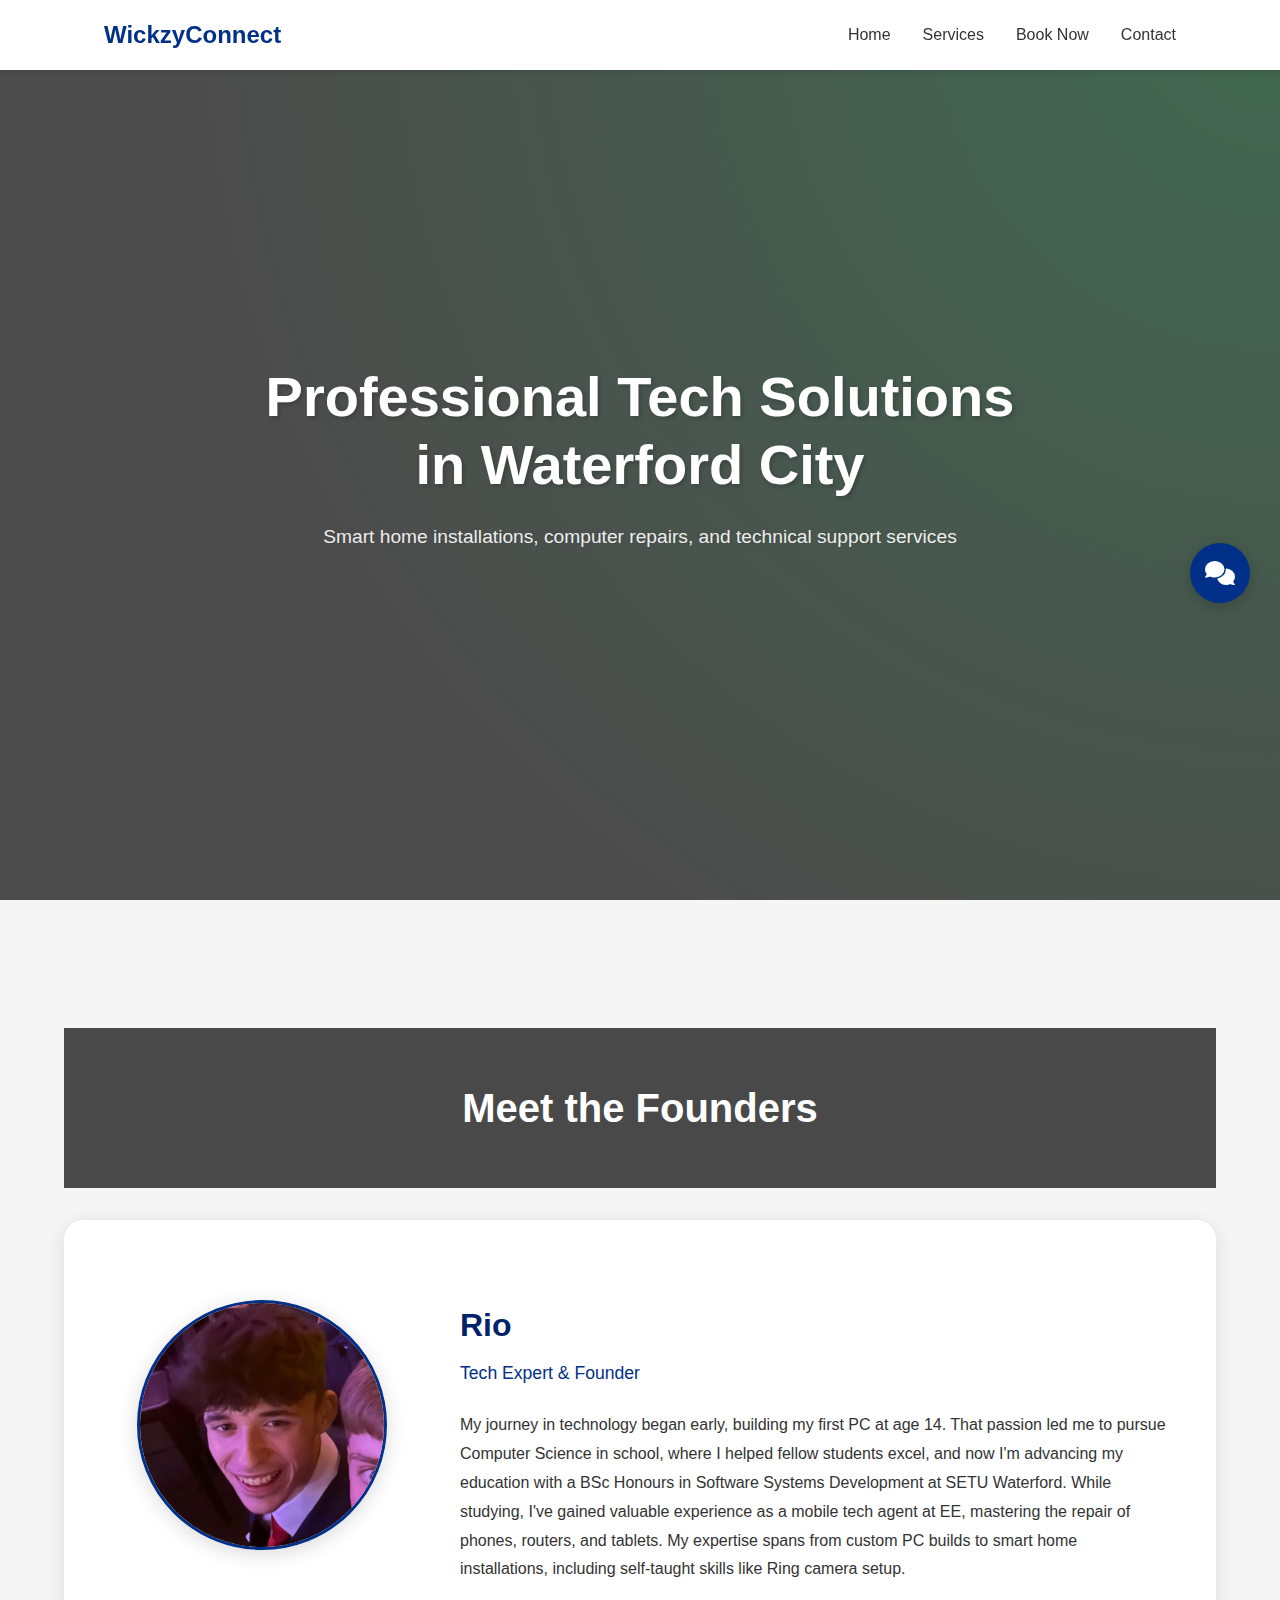
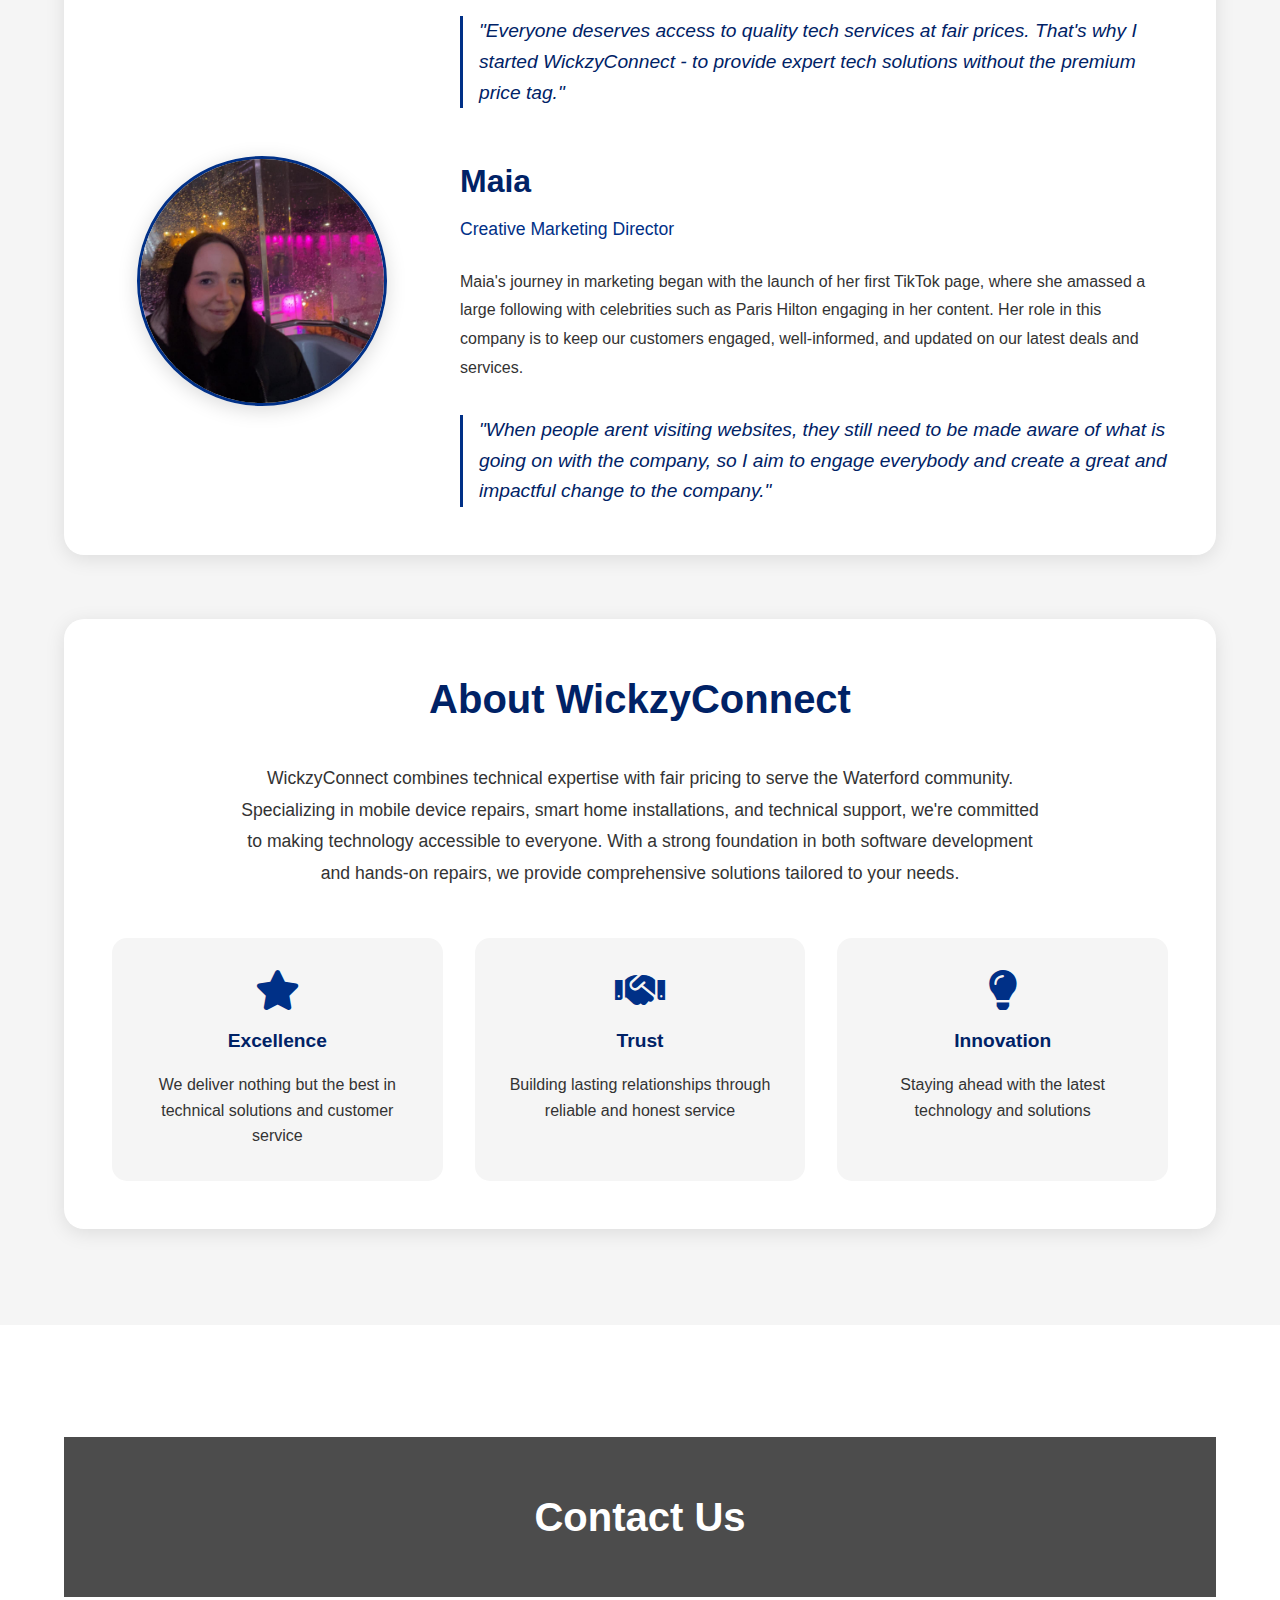
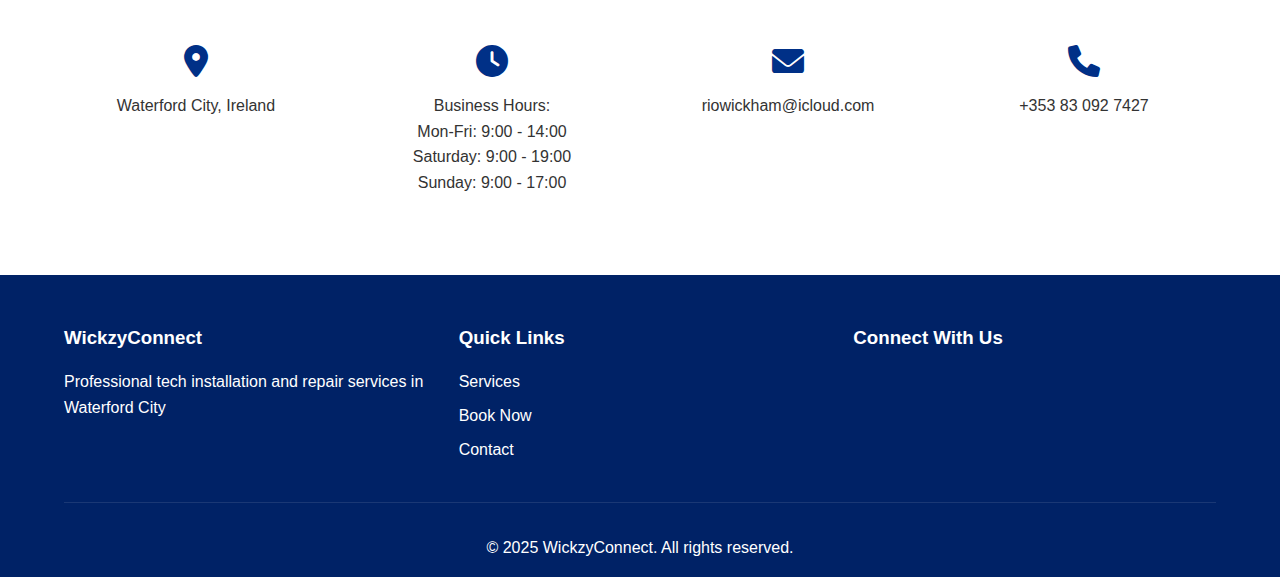
<file: index.html>
<!DOCTYPE html>
<html lang="en">
<head>
    <meta charset="UTF-8">
    <meta name="viewport" content="width=device-width, initial-scale=1.0">
    <title>WickzyConnect - Tech Installation & Repair Services</title>
    <link rel="stylesheet" href="css/style.css">
    <link rel="stylesheet" href="css/hero.css">
    <link rel="stylesheet" href="css/about.css">
    <link rel="stylesheet" href="css/backgrounds.css">
    <link rel="stylesheet" href="css/sections.css">
    <link rel="stylesheet" href="https://cdnjs.cloudflare.com/ajax/libs/font-awesome/6.0.0/css/all.min.css">
</head>
<body>
    <header>
        <nav>
            <div class="logo">
                <h1>WickzyConnect</h1>
            </div>
            <ul class="nav-links">
                <li><a href="index.html">Home</a></li>
                <li><a href="services.html">Services</a></li>
                <li><a href="booking.html">Book Now</a></li>
                <li><a href="contact.html">Contact</a></li>
            </ul>
            <div class="hamburger">
                <span></span>
                <span></span>
                <span></span>
            </div>
        </nav>
    </header>

    <main>
        <section id="home" class="hero">
            <div class="hero-content">
                <h1>Professional Tech Solutions in Waterford City</h1>
                <p>Smart home installations, computer repairs, and technical support services</p>
            </div>
        </section>

        <section id="about" class="about">
            <div class="section-header">
                <h2>Meet the Founders</h2>
            </div>
            <div class="about-content">
                <div class="founder-section">
                    <div class="founder-info">
                        <div class="founder-image">
                            <!-- Profile image -->
                            <img src="./images/backgrounds/riowickham.jpg" alt="Rio - Founder of WickzyConnect" class="founder-photo">
                        </div>
                        <div class="founder-text">
                            <h3>Rio</h3>
                            <p class="founder-title">Tech Expert & Founder</p>
                            <p class="founder-bio">
                                My journey in technology began early, building my first PC at age 14. That passion led me to pursue Computer Science in school, where I helped fellow students excel, and now I'm advancing my education with a BSc Honours in Software Systems Development at SETU Waterford. While studying, I've gained valuable experience as a mobile tech agent at EE, mastering the repair of phones, routers, and tablets. My expertise spans from custom PC builds to smart home installations, including self-taught skills like Ring camera setup.
                            </p>
                            <p class="founder-quote">
                                "Everyone deserves access to quality tech services at fair prices. That's why I started WickzyConnect - to provide expert tech solutions without the premium price tag."
                            </p>
                        </div>
                        
                        <div class="founder-image">
                            <img src="./images/backgrounds/MaiaCasey-CMD.jpg" alt="Maia - Creative Marketing Director" class="founder-photo">
                        </div>
                        <div class="founder-text">
                            <h3>Maia</h3>
                            <p class="founder-title">Creative Marketing Director</p>
                            <p class="founder-bio">
                                Maia's journey in marketing began with the launch of her first TikTok page, where she amassed a large following with celebrities such as Paris Hilton engaging in her content. Her role in this company is to keep our customers engaged, well-informed, and updated on our latest deals and services.
                            </p>
                            <p class="founder-quote">
                                "When people arent visiting websites, they still need to be made aware of what is going on with the company, so I aim to engage everybody and create a great and impactful change to the company."
                            </p>
                        </div>
                    </div>
                </div>

                <div class="company-section">
                    <h2>About WickzyConnect</h2>
                    <p class="company-intro">
                        WickzyConnect combines technical expertise with fair pricing to serve the Waterford community. Specializing in mobile device repairs, smart home installations, and technical support, we're committed to making technology accessible to everyone. With a strong foundation in both software development and hands-on repairs, we provide comprehensive solutions tailored to your needs.
                    </p>
                    <div class="company-values">
                        <div class="value-card">
                            <i class="fas fa-star"></i>
                            <h4>Excellence</h4>
                            <p>We deliver nothing but the best in technical solutions and customer service</p>
                        </div>
                        <div class="value-card">
                            <i class="fas fa-handshake"></i>
                            <h4>Trust</h4>
                            <p>Building lasting relationships through reliable and honest service</p>
                        </div>
                        <div class="value-card">
                            <i class="fas fa-lightbulb"></i>
                            <h4>Innovation</h4>
                            <p>Staying ahead with the latest technology and solutions</p>
                        </div>
                    </div>
                </div>
            </div>
        </section>

        <section id="contact" class="contact">
            <div class="section-header">
                <h2>Contact Us</h2>
            </div>
            <div class="contact-info">
                <div>
                    <i class="fas fa-map-marker-alt"></i>
                    <p>Waterford City, Ireland</p>
                </div>
                <div>
                    <i class="fas fa-clock"></i>
                    <p>Business Hours:<br>
                       Mon-Fri: 9:00 - 14:00<br>
                       Saturday: 9:00 - 19:00<br>
                       Sunday: 9:00 - 17:00</p>
                </div>
                <div>
                    <i class="fas fa-envelope"></i>
                    <p>riowickham@icloud.com</p>
                </div>
                <div>
                    <i class="fas fa-phone"></i>
                    <p>+353 83 092 7427</p>
                </div>
            </div>
        </section>
    </main>

    <footer>
        <div class="footer-content">
            <div class="footer-section">
                <h3>WickzyConnect</h3>
                <p>Professional tech installation and repair services in Waterford City</p>
            </div>
            <div class="footer-section">
                <h3>Quick Links</h3>
                <ul>
                    <li><a href="#services">Services</a></li>
                    <li><a href="#booking">Book Now</a></li>
                    <li><a href="#contact">Contact</a></li>
                </ul>
            </div>
            <div class="footer-section">
                <h3>Connect With Us</h3>
                <div class="social-links">
                    <!-- Add your social media links here -->
                </div>
            </div>
        </div>
        <div class="footer-bottom">
            <p>&copy; 2025 WickzyConnect. All rights reserved.</p>
        </div>
    </footer>

    <!-- Chatbot Widget -->
    <div id="chatbot-widget" class="chatbot-widget">
        <div class="chatbot-header">
            <h3>Need Help?</h3>
            <button id="close-chat">×</button>
        </div>
        <div class="chatbot-body">
            <!-- Chat messages will appear here -->
        </div>
        <div class="chatbot-options">
            <!-- Multiple choice options will appear here -->
        </div>
    </div>

    <script src="js/main.js"></script>
    <script src="js/booking.js"></script>
    <script src="js/chatbot.js"></script>
</body>
</html>
</file>
<file: css/style.css>
* {
    margin: 0;
    padding: 0;
    box-sizing: border-box;
}

:root {
    --primary-color: #003087;
    --secondary-color: #002266;
    --accent-color: #00FF66;
    --accent-glow: rgba(0, 255, 102, 0.4);
    --text-color: #333333;
    --light-gray: #f5f5f5;
    --white: #ffffff;
    --dark: #1a1a1a;
    --shadow: rgba(0, 0, 0, 0.1);
}

body {
    font-family: Arial, sans-serif;
    line-height: 1.6;
    color: var(--text-color);
}

/* Hero Section */
.hero {
    background: linear-gradient(180deg, var(--primary-color) 0%, #001845 100%);
    color: var(--white);
    padding: 8rem 5% 5rem;
    min-height: 100vh;
    display: flex;
    align-items: center;
    text-align: center;
    position: relative;
    overflow: hidden;
}

.hero-content h1 {
    font-size: 3.5rem;
    margin-bottom: 1rem;
    color: var(--white);
    text-shadow: 0 0 20px rgba(0, 255, 102, 0.2);
}

.hero-content p {
    font-size: 1.4rem;
    color: var(--white);
    opacity: 0.9;
    max-width: 800px;
    margin: 0 auto;
}

.hero::after {
    content: '';
    position: absolute;
    top: 0;
    left: 0;
    right: 0;
    bottom: 0;
    background: radial-gradient(circle at top right, var(--accent-glow) 0%, transparent 70%);
    opacity: 0.4;
    pointer-events: none;
}

.hero-content {
    max-width: 800px;
    margin: 0 auto;
}

.hero h1 {
    font-size: 3.5rem;
    margin-bottom: 1.5rem;
    line-height: 1.2;
}

.hero p {
    font-size: 1.2rem;
    margin-bottom: 2rem;
    opacity: 0.9;
}

.hero-cta {
    display: flex;
    gap: 1rem;
    justify-content: center;
}

.cta-button {
    display: inline-block;
    padding: 1rem 2rem;
    background-color: var(--primary-color);
    color: var(--white);
    text-decoration: none;
    border-radius: 5px;
    transition: all 0.3s ease;
    font-weight: 500;
}

.cta-button:hover {
    background-color: var(--secondary-color);
    transform: translateY(-2px);
}

.cta-button.secondary {
    background-color: transparent;
    border: 2px solid var(--primary-color);
    color: var(--primary-color);
}

.cta-button.secondary:hover {
    background-color: var(--primary-color);
    color: var(--white);
}

/* Features Section */
.features {
    padding: 5rem 5%;
    background-color: var(--white);
}

.feature-grid {
    display: grid;
    grid-template-columns: repeat(auto-fit, minmax(250px, 1fr));
    gap: 2rem;
    max-width: 1200px;
    margin: 0 auto;
}

.feature-card {
    text-align: center;
    padding: 2rem;
    background-color: var(--light-gray);
    border-radius: 10px;
    transition: transform 0.3s ease;
}

.feature-card:hover {
    transform: translateY(-5px);
}

.feature-card i {
    font-size: 2.5rem;
    color: var(--primary-color);
    margin-bottom: 1rem;
}

.feature-card h3 {
    color: var(--secondary-color);
    margin-bottom: 1rem;
}

/* CTA Section */
.cta-section {
    padding: 5rem 5%;
    background-color: var(--light-gray);
    text-align: center;
}

.cta-section h2 {
    color: var(--secondary-color);
    margin-bottom: 1rem;
    font-size: 2.5rem;
}

.cta-section p {
    margin-bottom: 2rem;
    font-size: 1.1rem;
}

.cta-buttons {
    display: flex;
    gap: 1rem;
    justify-content: center;
}

/* Navigation */
header {
    background-color: var(--white);
    box-shadow: 0 2px 5px rgba(0,0,0,0.1);
    position: fixed;
    width: 100%;
    top: 0;
    z-index: 1000;
}

nav {
    display: flex;
    justify-content: space-between;
    align-items: center;
    padding: 1rem 5%;
    max-width: 1200px;
    margin: 0 auto;
}

.logo h1 {
    color: var(--primary-color);
    font-size: 1.5rem;
}

.nav-links {
    display: flex;
    list-style: none;
    margin: 0;
    padding: 0;
}

.nav-links li {
    margin-left: 2rem;
}

.nav-links a {
    text-decoration: none;
    color: var(--text-color);
    font-weight: 500;
    transition: color 0.3s ease;
}

.nav-links a:hover {
    color: var(--primary-color);
}

/* Footer */
footer {
    background-color: var(--secondary-color);
    color: var(--white);
    padding: 3rem 5% 1rem;
}

.footer-content {
    display: grid;
    grid-template-columns: repeat(auto-fit, minmax(200px, 1fr));
    gap: 2rem;
    max-width: 1200px;
    margin: 0 auto;
}

.footer-section h3 {
    margin-bottom: 1rem;
}

.footer-section ul {
    list-style: none;
    padding: 0;
    margin: 0;
}

.footer-section ul li {
    margin: 0.5rem 0;
}

.footer-section a {
    color: var(--white);
    text-decoration: none;
    transition: opacity 0.3s ease;
}

.footer-section a:hover {
    opacity: 0.8;
}

.footer-bottom {
    text-align: center;
    padding-top: 2rem;
    margin-top: 2rem;
    border-top: 1px solid rgba(255,255,255,0.1);
}

/* Responsive Design */
@media (max-width: 768px) {
    .hero h1 {
        font-size: 2.5rem;
    }

    .hero-cta {
        flex-direction: column;
    }

    .cta-buttons {
        flex-direction: column;
    }

    .feature-card {
        padding: 1.5rem;
    }

    .hamburger {
        display: block;
        cursor: pointer;
    }

    .hamburger span {
        display: block;
        width: 25px;
        height: 3px;
        background-color: var(--text-color);
        margin: 5px 0;
        transition: all 0.3s ease;
    }

    .nav-links {
        display: none;
        position: absolute;
        top: 100%;
        left: 0;
        width: 100%;
        background-color: var(--white);
        padding: 1rem;
        box-shadow: 0 2px 5px rgba(0,0,0,0.1);
    }

    .nav-links.active {
        display: block;
    }

    .nav-links li {
        margin: 1rem 0;
    }
}

/* Basic Reset */
* {
    margin: 0;
    padding: 0;
    box-sizing: border-box;
}

body {
    font-family: 'Arial', sans-serif;
    line-height: 1.6;
    color: var(--text-color);
}

* {
    margin: 0;
    padding: 0;
    box-sizing: border-box;
}

body {
    font-family: 'Arial', sans-serif;
    line-height: 1.6;
    color: var(--text-color);
}

/* Header and Navigation */
header {
    background-color: var(--white);
    position: fixed;
    width: 100%;
    top: 0;
    z-index: 1000;
    box-shadow: 0 2px 5px rgba(0,0,0,0.1);
}

nav {
    display: flex;
    justify-content: space-between;
    align-items: center;
    padding: 1rem 5%;
    max-width: 1200px;
    margin: 0 auto;
}

.logo h1 {
    color: var(--primary-color);
    font-size: 1.5rem;
}

.nav-links {
    display: flex;
    list-style: none;
    margin: 0;
    padding: 0;
}

.nav-links li {
    margin-left: 2rem;
}

.nav-links a {
    color: var(--text-color);
    text-decoration: none;
    font-weight: 500;
    transition: color 0.3s ease;
}

.nav-links a:hover {
    color: var(--primary-color);
}

.hamburger {
    display: none;
    cursor: pointer;
}

.hamburger span {
    display: block;
    width: 25px;
    height: 3px;
    background-color: var(--text-color);
    margin: 5px 0;
    transition: 0.3s;
}

/* Hero Section */
.hero {
    padding: 8rem 5% 5rem;
    background: linear-gradient(rgba(0,0,0,0.7), rgba(0,0,0,0.7)), url('../assets/hero-bg.jpg');
    background-size: cover;
    background-position: center;
    color: var(--white);
    text-align: center;
}

.hero-content {
    max-width: 800px;
    margin: 0 auto;
}

.hero h1 {
    font-size: 2.5rem;
    margin-bottom: 1rem;
}

.cta-button {
    display: inline-block;
    padding: 1rem 2rem;
    background-color: var(--primary-color);
    color: var(--white);
    text-decoration: none;
    border-radius: 5px;
    margin-top: 2rem;
    transition: background-color 0.3s ease;
}

.cta-button:hover {
    background-color: var(--secondary-color);
}

/* Services Section */
.services {
    padding: 5rem 5%;
    background-color: var(--light-gray);
}

.service-category {
    margin-bottom: 4rem;
}

.service-category h3 {
    color: var(--secondary-color);
    font-size: 1.8rem;
    margin-bottom: 2rem;
    text-align: center;
    display: flex;
    align-items: center;
    justify-content: center;
    gap: 1rem;
}

.service-category h3 i {
    color: var(--primary-color);
}

.service-grid {
    display: grid;
    grid-template-columns: repeat(auto-fit, minmax(250px, 1fr));
    gap: 2rem;
    margin-top: 2rem;
}

.service-card {
    background-color: var(--white);
    padding: 2rem;
    border-radius: 10px;
    text-align: center;
    transition: transform 0.3s ease;
    box-shadow: 0 2px 10px rgba(0,0,0,0.1);
}

.service-card:hover {
    transform: translateY(-5px);
    box-shadow: 0 5px 15px rgba(0,0,0,0.2);
}

.service-card i {
    font-size: 2.5rem;
    color: var(--accent-color);
    margin-bottom: 1rem;
    text-shadow: 0 0 15px var(--accent-glow);
    transition: all 0.3s ease;
}

.service-card:hover i {
    transform: scale(1.1);
    text-shadow: 0 0 20px var(--accent-glow);
}

.service-card h4 {
    color: var(--secondary-color);
    margin-bottom: 1rem;
    font-size: 1.2rem;
}

.service-card p {
    color: var(--text-color);
    font-size: 0.9rem;
    line-height: 1.4;
}

@media (max-width: 768px) {
    .service-category {
        margin-bottom: 3rem;
    }
    
    .service-category h3 {
        font-size: 1.5rem;
    }
    
    .service-grid {
        grid-template-columns: 1fr;
    }
}

/* Pricing Section */
.pricing {
    padding: 5rem 5%;
}

.pricing-grid {
    display: grid;
    grid-template-columns: repeat(auto-fit, minmax(280px, 1fr));
    gap: 2rem;
    margin-top: 3rem;
}

/* Booking Section */
.booking {
    padding: 5rem 5%;
    background-color: var(--light-gray);
}

#calendar-booking {
    max-width: 800px;
    margin: 2rem auto;
    background-color: var(--white);
    padding: 2rem;
    border-radius: 10px;
}

/* Contact Section */
.contact {
    padding: 5rem 5%;
}

.contact-info {
    display: grid;
    grid-template-columns: repeat(auto-fit, minmax(200px, 1fr));
    gap: 2rem;
    margin-top: 3rem;
    text-align: center;
}

.contact-info i {
    font-size: 2rem;
    color: var(--primary-color);
    margin-bottom: 1rem;
}

/* Footer */
footer {
    background-color: var(--secondary-color);
    color: var(--white);
    padding: 3rem 5% 1rem;
}

.footer-content {
    display: grid;
    grid-template-columns: repeat(auto-fit, minmax(200px, 1fr));
    gap: 2rem;
    margin-bottom: 2rem;
}

.footer-section h3 {
    margin-bottom: 1rem;
}

.footer-section ul {
    list-style: none;
}

.footer-section ul li {
    margin: 0.5rem 0;
}

.footer-section a {
    color: var(--white);
    text-decoration: none;
}

.footer-bottom {
    text-align: center;
    padding-top: 2rem;
    border-top: 1px solid rgba(255,255,255,0.1);
}

/* Chatbot Widget */
.chatbot-widget {
    position: fixed;
    bottom: 30px;
    right: 30px;
    width: 320px;
    max-height: calc(100vh - 100px);
    height: 450px;
    background-color: var(--white);
    border-radius: 15px;
    box-shadow: 0 5px 25px rgba(0,0,0,0.15);
    display: none;
    z-index: 1000;
    transition: transform 0.3s ease, opacity 0.3s ease;
    opacity: 0;
    flex-direction: column;
}

.chat-toggle {
    position: fixed;
    right: 30px;
    bottom: calc(33vh);
    width: 60px;
    height: 60px;
    border-radius: 50%;
    background-color: var(--primary-color);
    border: none;
    box-shadow: 0 4px 15px rgba(0,0,0,0.2);
    cursor: pointer;
    display: flex;
    align-items: center;
    justify-content: center;
    transition: all 0.3s ease;
    z-index: 999;
    transform: scale(1);
}

.chat-toggle.hidden {
    transform: scale(0);
    opacity: 0;
    pointer-events: none;
}

.chat-toggle:hover {
    transform: scale(1.1);
    background-color: var(--secondary-color);
}

.chat-toggle i {
    color: white;
    font-size: 24px;
}

.chatbot-header {
    background-color: var(--primary-color);
    color: var(--white);
    padding: 1rem;
    border-radius: 10px 10px 0 0;
    display: flex;
    justify-content: space-between;
    align-items: center;
}

.chatbot-body {
    padding: 1rem;
    min-height: 0;
    overflow-y: auto;
    scrollbar-width: thin;
    scrollbar-color: var(--primary-color) transparent;
    display: flex;
    flex-direction: column;
    gap: 0.75rem;
    background-color: #f5f7fb;
    flex: 1;
}

.chatbot-body::-webkit-scrollbar {
    width: 6px;
}

.chatbot-body::-webkit-scrollbar-thumb {
    background-color: var(--primary-color);
    border-radius: 3px;
}

.chatbot-options {
    padding: 0.75rem;
    border-top: 1px solid var(--light-gray);
    display: flex;
    flex-direction: column;
    gap: 0.5rem;
    background-color: white;
    min-height: auto;
    max-height: 35%;
    overflow-y: auto;
    scrollbar-width: thin;
    scrollbar-color: var(--primary-color) transparent;
}

.chat-message {
    max-width: 85%;
    padding: 0.75rem 1rem;
    border-radius: 18px;
    margin-bottom: 0.25rem;
    line-height: 1.4;
    position: relative;
    border: 1px solid #e1e1e1;
    background-color: white;
    align-self: flex-start;
    font-size: 0.9rem;
    box-shadow: 0 1px 2px rgba(0,0,0,0.05);
}

.chat-option {
    background-color: var(--primary-color);
    color: white;
    padding: 0.75rem 1rem;
    border-radius: 18px;
    cursor: pointer;
    transition: all 0.2s ease;
    border: none;
    max-width: 85%;
    align-self: flex-end;
    text-align: left;
    margin: 0.25rem 0;
    font-size: 0.9rem;
    box-shadow: 0 1px 2px rgba(0,0,0,0.1);
    white-space: normal;
    word-wrap: break-word;
}

.chat-option:hover {
    background-color: #0025a8;
    transform: translateY(-1px);
}

.chat-message::before {
    content: '';
    position: absolute;
    left: -6px;
    bottom: 8px;
    width: 10px;
    height: 10px;
    background-color: white;
    border-left: 1px solid #e1e1e1;
    border-bottom: 1px solid #e1e1e1;
    transform: rotate(45deg);
}

.chat-option::after {
    content: '';
    position: absolute;
    right: -6px;
    bottom: 8px;
    width: 10px;
    height: 10px;
    background-color: var(--primary-color);
    transform: rotate(45deg);
}

/* Services Page Specific Styles */
.service-category {
    margin-bottom: 4rem;
    padding: 2rem;
    background: white;
    border-radius: 15px;
    box-shadow: 0 2px 15px rgba(0, 0, 0, 0.05);
}

.service-category h2 {
    text-align: center;
    color: var(--secondary-color);
    font-size: 2.5rem;
    margin-bottom: 2rem;
    position: relative;
    padding-bottom: 1rem;
}

.service-category h2:after {
    content: '';
    position: absolute;
    bottom: 0;
    left: 50%;
    transform: translateX(-50%);
    width: 100px;
    height: 3px;
    background: var(--primary-color);
}

.service-grid {
    display: grid;
    grid-template-columns: repeat(auto-fit, minmax(300px, 1fr));
    gap: 2rem;
    max-width: 1200px;
    margin: 0 auto;
}

.service-card {
    background: white;
    padding: 2.5rem;
    border-radius: 10px;
    text-align: center;
    box-shadow: 0 2px 15px rgba(0, 0, 0, 0.1);
    transition: all 0.3s ease;
    border: 1px solid rgba(0, 0, 0, 0.05);
}

.service-card:hover {
    transform: translateY(-5px);
    box-shadow: 0 5px 25px rgba(0, 0, 0, 0.15);
    border-color: var(--primary-color);
}

.service-card i {
    font-size: 3.5rem;
    color: var(--primary-color);
    margin-bottom: 1.5rem;
    transition: transform 0.3s ease;
}

.service-card:hover i {
    transform: scale(1.1);
}

.service-card h3 {
    color: var(--secondary-color);
    margin-bottom: 1rem;
    font-size: 1.5rem;
}

.service-card p {
    color: #666;
    margin-bottom: 1.5rem;
    line-height: 1.6;
}

.service-card ul {
    list-style: none;
    text-align: left;
    padding: 0 1rem;
    margin-top: 1.5rem;
}

.service-card ul li {
    margin-bottom: 0.8rem;
    color: #444;
    position: relative;
    padding-left: 1.8rem;
    font-size: 0.95rem;
}

.service-card ul li:before {
    content: '✓';
    position: absolute;
    left: 0;
    color: var(--primary-color);
    font-weight: bold;
}

/* Enhanced Responsive Design for Services */
@media (max-width: 768px) {
    .service-category {
        padding: 1.5rem;
        margin-bottom: 2rem;
    }
    
    .service-category h2 {
        font-size: 2rem;
    }
    
    .service-grid {
        grid-template-columns: 1fr;
    }
    
    .service-card {
        padding: 1.5rem;
    }
    
    .service-card i {
        font-size: 2.5rem;
    }
    
    .service-card h3 {
        font-size: 1.3rem;
    }

    .hamburger {
        display: block;
        cursor: pointer;
    }

    .hamburger span {
        display: block;
        width: 25px;
        height: 3px;
        background-color: var(--text-color);
        margin: 5px 0;
        transition: all 0.3s ease;
    }

    .nav-links {
        display: none;
        position: absolute;
        top: 100%;
        left: 0;
        width: 100%;
        background-color: var(--white);
        padding: 1rem;
        box-shadow: 0 2px 5px rgba(0,0,0,0.1);
    }

    .nav-links.active {
        display: block;
    }

    .nav-links li {
        margin: 1rem 0;
    }
}

/* Animation for Services */
@keyframes slideInUp {
    from {
        transform: translateY(50px);
        opacity: 0;
    }
    to {
        transform: translateY(0);
        opacity: 1;
    }
}

.service-card {
    animation: slideInUp 0.6s ease-out forwards;
}

.service-grid .service-card:nth-child(2) {
    animation-delay: 0.2s;
}

/* Pricing Page Styles */
.pricing-section {
    padding: 5rem 5%;
    background: var(--light-gray);
}

.pricing-toggle {
    text-align: center;
    margin-bottom: 3rem;
    display: flex;
    align-items: center;
    justify-content: center;
    gap: 1rem;
    position: relative;
}

.switch {
    position: relative;
    display: inline-block;
    width: 60px;
    height: 34px;
}

.switch input {
    opacity: 0;
    width: 0;
    height: 0;
}

.slider {
    position: absolute;
    cursor: pointer;
    top: 0;
    left: 0;
    right: 0;
    bottom: 0;
    background-color: #ccc;
    transition: .4s;
    border-radius: 34px;
}

.slider:before {
    position: absolute;
    content: "";
    height: 26px;
    width: 26px;
    left: 4px;
    bottom: 4px;
    background-color: white;
    transition: .4s;
    border-radius: 50%;
}

input:checked + .slider {
    background-color: var(--primary-color);
}

input:checked + .slider:before {
    transform: translateX(26px);
}

.save-badge {
    position: absolute;
    right: -80px;
    top: 50%;
    transform: translateY(-50%);
    background: var(--accent-color);
    color: white;
    padding: 0.3rem 0.8rem;
    border-radius: 20px;
    font-size: 0.9rem;
    font-weight: bold;
}

.pricing-grid {
    display: grid;
    grid-template-columns: repeat(auto-fit, minmax(300px, 1fr));
    gap: 2rem;
    max-width: 1200px;
    margin: 0 auto;
}

.pricing-card {
    background: white;
    border-radius: 15px;
    padding: 2.5rem;
    text-align: center;
    box-shadow: 0 2px 15px rgba(0, 0, 0, 0.1);
    transition: transform 0.3s ease;
    position: relative;
    border: 2px solid transparent;
}

.pricing-card.popular {
    border-color: var(--primary-color);
    transform: scale(1.05);
}

.popular-badge {
    position: absolute;
    top: -12px;
    right: 20px;
    background: var(--primary-color);
    color: white;
    padding: 0.3rem 1rem;
    border-radius: 20px;
    font-size: 0.9rem;
    font-weight: bold;
}

.pricing-header {
    margin-bottom: 2rem;
}

.pricing-header h3 {
    color: var(--secondary-color);
    font-size: 1.8rem;
    margin-bottom: 1rem;
}

.price {
    font-size: 3rem;
    color: var(--secondary-color);
    font-weight: bold;
    margin: 1.5rem 0;
}

.price .currency {
    font-size: 1.5rem;
    vertical-align: super;
}

.price .period {
    font-size: 1rem;
    color: #666;
}

body:not(.annual-pricing) .amount.annual,
body.annual-pricing .amount.monthly {
    display: none;
}

.pricing-features ul {
    list-style: none;
    text-align: left;
    margin: 2rem 0;
}

.pricing-features li {
    margin: 1rem 0;
    color: #444;
    display: flex;
    align-items: center;
}

.pricing-features i {
    color: var(--primary-color);
    margin-right: 1rem;
}

.pricing-card:hover {
    transform: translateY(-10px);
}

.pricing-card.popular:hover {
    transform: scale(1.05) translateY(-10px);
}

/* Additional Services Styles */
.additional-services {
    padding: 5rem 5%;
}

.services-grid {
    display: grid;
    grid-template-columns: repeat(auto-fit, minmax(250px, 1fr));
    gap: 2rem;
    max-width: 1200px;
    margin: 2rem auto 0;
}

.service-item {
    background: white;
    padding: 2rem;
    border-radius: 10px;
    text-align: center;
    box-shadow: 0 2px 15px rgba(0, 0, 0, 0.1);
    transition: transform 0.3s ease;
}

.service-item:hover {
    transform: translateY(-5px);
}

.service-item i {
    font-size: 2.5rem;
    color: var(--primary-color);
    margin-bottom: 1rem;
}

.service-item h3 {
    color: var(--secondary-color);
    margin-bottom: 0.5rem;
}

.service-item p {
    color: #666;
    font-weight: bold;
    margin-bottom: 1rem;
}

.service-item ul {
    list-style: none;
    text-align: center;
    margin-top: 1rem;
}

.service-item ul li {
    margin: 0.5rem 0;
    color: #444;
}

/* FAQ Section Styles */
.faq-section {
    padding: 5rem 5%;
    background: var(--light-gray);
}

.faq-grid {
    display: grid;
    grid-template-columns: repeat(auto-fit, minmax(400px, 1fr));
    gap: 2rem;
    max-width: 1200px;
    margin: 2rem auto 0;
}

.faq-item {
    background: white;
    padding: 2rem;
    border-radius: 10px;
    box-shadow: 0 2px 15px rgba(0, 0, 0, 0.1);
}

.faq-item h3 {
    color: var(--secondary-color);
    margin-bottom: 1rem;
    font-size: 1.2rem;
}

.faq-item p {
    color: #666;
    line-height: 1.6;
}

/* Responsive Design for Pricing */
@media (max-width: 768px) {
    .pricing-card.popular {
        transform: none;
    }

    .pricing-card.popular:hover {
        transform: translateY(-10px);
    }

    .pricing-grid {
        grid-template-columns: 1fr;
    }

    .faq-grid {
        grid-template-columns: 1fr;
    }

    .save-badge {
        position: static;
        margin-left: 1rem;
        transform: none;
    }

    .pricing-toggle {
        flex-wrap: wrap;
        gap: 0.5rem;
    }
}

/* Booking Page Styles */
.booking-section {
    padding: 5rem 5%;
    background: var(--light-gray);
}

.booking-container {
    max-width: 1000px;
    margin: 0 auto;
    background: white;
    border-radius: 15px;
    padding: 3rem;
    box-shadow: 0 2px 20px rgba(0, 0, 0, 0.1);
}

.booking-steps {
    display: flex;
    justify-content: space-between;
    margin-bottom: 3rem;
    position: relative;
}

.booking-steps:before {
    content: '';
    position: absolute;
    top: 25px;
    left: 0;
    right: 0;
    height: 2px;
    background: var(--light-gray);
    z-index: 1;
}

.step {
    text-align: center;
    position: relative;
    z-index: 2;
}

.step-number {
    width: 50px;
    height: 50px;
    background: white;
    border: 2px solid var(--light-gray);
    border-radius: 50%;
    display: flex;
    align-items: center;
    justify-content: center;
    margin: 0 auto 0.5rem;
    color: #666;
    font-weight: bold;
    transition: all 0.3s ease;
}

.step.active .step-number {
    background: var(--primary-color);
    border-color: var(--primary-color);
    color: white;
}

.step-text {
    color: #666;
    font-size: 0.9rem;
    transition: color 0.3s ease;
}

.step.active .step-text {
    color: var(--primary-color);
    font-weight: bold;
}

.booking-form {
    margin-top: 2rem;
}

.form-step {
    display: none;
}

.form-step.active {
    display: block;
    animation: fadeIn 0.5s ease-out;
}

.service-options {
    display: grid;
    grid-template-columns: repeat(auto-fit, minmax(250px, 1fr));
    gap: 1.5rem;
    margin: 2rem 0;
}

.service-option {
    position: relative;
}

.service-option input[type="radio"] {
    position: absolute;
    opacity: 0;
}

.service-option label {
    display: block;
    padding: 2rem;
    background: var(--light-gray);
    border-radius: 10px;
    cursor: pointer;
    text-align: center;
    transition: all 0.3s ease;
    border: 2px solid transparent;
}

.service-option input[type="radio"]:checked + label {
    background: white;
    border-color: var(--primary-color);
    box-shadow: 0 2px 15px rgba(0, 0, 0, 0.1);
}

.service-option i {
    font-size: 2.5rem;
    color: var(--primary-color);
    margin-bottom: 1rem;
}

.service-option h3 {
    margin-bottom: 0.5rem;
    color: var(--secondary-color);
}

.service-option p {
    color: #666;
    margin-bottom: 1rem;
    font-size: 0.9rem;
}

.service-option .price {
    font-weight: bold;
    color: var(--primary-color);
}

.form-group {
    margin-bottom: 1.5rem;
}

.form-grid {
    display: grid;
    grid-template-columns: repeat(2, 1fr);
    gap: 1.5rem;
}

.form-group.full-width {
    grid-column: 1 / -1;
}

label {
    display: block;
    margin-bottom: 0.5rem;
    color: var(--secondary-color);
    font-weight: 500;
}

input[type="text"],
input[type="email"],
input[type="tel"],
select,
textarea {
    width: 100%;
    padding: 0.8rem;
    border: 1px solid #ddd;
    border-radius: 5px;
    font-size: 1rem;
    transition: border-color 0.3s ease;
}

input[type="text"]:focus,
input[type="email"]:focus,
input[type="tel"]:focus,
select:focus,
textarea:focus {
    border-color: var(--primary-color);
    outline: none;
}

.checkbox-label {
    display: flex;
    align-items: center;
    gap: 0.5rem;
    cursor: pointer;
}

.form-navigation {
    margin-top: 2rem;
    display: flex;
    justify-content: space-between;
    gap: 1rem;
}

.btn {
    padding: 1rem 2rem;
    border: none;
    border-radius: 5px;
    cursor: pointer;
    font-weight: 500;
    transition: all 0.3s ease;
}

.btn-prev {
    background: var(--light-gray);
    color: #666;
}

.btn-next,
.btn-submit {
    background: var(--primary-color);
    color: white;
}

.btn:hover {
    transform: translateY(-2px);
}

.btn:disabled {
    opacity: 0.5;
    cursor: not-allowed;
    transform: none;
}

/* Booking Info Section */
.booking-info {
    padding: 5rem 5%;
}

.info-grid {
    display: grid;
    grid-template-columns: repeat(auto-fit, minmax(250px, 1fr));
    gap: 2rem;
    max-width: 1200px;
    margin: 2rem auto 0;
}

.info-card {
    text-align: center;
    padding: 2rem;
    background: white;
    border-radius: 10px;
    box-shadow: 0 2px 15px rgba(0, 0, 0, 0.1);
    transition: transform 0.3s ease;
}

.info-card:hover {
    transform: translateY(-5px);
}

.info-card i {
    font-size: 2.5rem;
    color: var(--primary-color);
    margin-bottom: 1rem;
}

.info-card h3 {
    color: var(--secondary-color);
    margin-bottom: 1rem;
}

.info-card p {
    color: #666;
}

/* Flatpickr Custom Styles */
.flatpickr-calendar {
    box-shadow: 0 2px 15px rgba(0, 0, 0, 0.1);
    border-radius: 10px;
}

.flatpickr-day.selected {
    background: var(--primary-color);
    border-color: var(--primary-color);
}

/* Responsive Styles for Booking */
@media (max-width: 768px) {
    .booking-container {
        padding: 2rem;
    }

    .booking-steps {
        flex-wrap: wrap;
        gap: 1rem;
    }

    .booking-steps:before {
        display: none;
    }

    .step {
        flex: 0 0 50%;
    }

    .service-options {
        grid-template-columns: 1fr;
    }

    .form-grid {
        grid-template-columns: 1fr;
    }

    .form-navigation {
        flex-direction: column;
    }

    .btn {
        width: 100%;
    }
}

/* Contact Page Styles */
.contact-section {
    padding: 5rem 5%;
    background: var(--light-gray);
}

.contact-container {
    max-width: 1200px;
    margin: 0 auto;
    display: grid;
    grid-template-columns: repeat(auto-fit, minmax(300px, 1fr));
    gap: 3rem;
}

.contact-info {
    display: grid;
    grid-template-columns: repeat(auto-fit, minmax(250px, 1fr));
    gap: 2rem;
}

.info-card {
    background: white;
    padding: 2rem;
    border-radius: 10px;
    text-align: center;
    box-shadow: 0 2px 15px rgba(0, 0, 0, 0.1);
    transition: transform 0.3s ease;
}

.info-card:hover {
    transform: translateY(-5px);
}

.info-card i {
    font-size: 2.5rem;
    color: var(--primary-color);
    margin-bottom: 1rem;
}

.info-card h3 {
    color: var(--secondary-color);
    margin-bottom: 1rem;
}

.info-card p {
    color: #666;
    margin: 0.5rem 0;
}

.contact-form-container {
    background: white;
    padding: 3rem;
    border-radius: 10px;
    box-shadow: 0 2px 15px rgba(0, 0, 0, 0.1);
}

.contact-form {
    margin-top: 2rem;
}

.submit-button {
    background: var(--primary-color);
    color: white;
    padding: 1rem 2rem;
    border: none;
    border-radius: 5px;
    cursor: pointer;
    font-weight: 500;
    width: 100%;
    transition: all 0.3s ease;
}

.submit-button:hover {
    background: var(--secondary-color);
    transform: translateY(-2px);
}

/* Map Section */
.map-section {
    padding: 5rem 5%;
}

.map-container {
    max-width: 1200px;
    margin: 0 auto;
}

.map {
    border-radius: 10px;
    overflow: hidden;
    box-shadow: 0 2px 15px rgba(0, 0, 0, 0.1);
}

/* Social Section */
.social-section {
    padding: 5rem 5%;
    background: var(--light-gray);
}

.social-container {
    max-width: 1200px;
    margin: 0 auto;
    text-align: center;
}

.social-links {
    display: flex;
    justify-content: center;
    gap: 2rem;
    margin-top: 2rem;
}

.social-link {
    display: flex;
    flex-direction: column;
    align-items: center;
    color: var(--secondary-color);
    text-decoration: none;
    transition: all 0.3s ease;
}

.social-link i {
    font-size: 2rem;
    margin-bottom: 0.5rem;
}

.social-link:hover {
    color: var(--primary-color);
    transform: translateY(-5px);
}

/* FAQ Section for Contact Page */
.faq-container {
    max-width: 1200px;
    margin: 0 auto;
    padding: 5rem 5%;
}

.faq-grid {
    display: grid;
    grid-template-columns: repeat(auto-fit, minmax(400px, 1fr));
    gap: 2rem;
    margin-top: 3rem;
}

.faq-item {
    background: white;
    padding: 2rem;
    border-radius: 10px;
    box-shadow: 0 2px 15px rgba(0, 0, 0, 0.1);
}

.faq-item h3 {
    color: var(--secondary-color);
    margin-bottom: 1rem;
}

.faq-item p {
    color: #666;
    line-height: 1.6;
}

/* Responsive Contact Styles */
@media (max-width: 768px) {
    .contact-container {
        grid-template-columns: 1fr;
    }

    .contact-info {
        grid-template-columns: 1fr;
    }

    .social-links {
        flex-wrap: wrap;
        gap: 1.5rem;
    }

    .social-link {
        flex: 0 0 calc(50% - 1.5rem);
    }

    .faq-grid {
        grid-template-columns: 1fr;
    }

    .contact-form-container {
        padding: 2rem;
    }
}

/* Section Headers */
section h2 {
    text-align: center;
    margin-bottom: 2rem;
    color: var(--secondary-color);
    font-size: 2.5rem;
}

/* Animation for Elements */
@keyframes fadeInUp {
    from {
        opacity: 0;
        transform: translateY(20px);
    }
    to {
        opacity: 1;
        transform: translateY(0);
    }
}

.info-card, .contact-form-container, .faq-item {
    animation: fadeInUp 0.6s ease-out forwards;
}
</file>
<file: css/hero.css>
.hero {
    background: linear-gradient(135deg, var(--secondary-color) 0%, var(--primary-color) 100%);
    min-height: 100vh;
    display: flex;
    align-items: center;
    justify-content: center;
    color: var(--white);
    text-align: center;
    position: relative;
    padding: 8rem 5% 5rem;
    margin-top: 0;
}

.hero-content {
    max-width: 800px;
    margin: 0 auto;
    position: relative;
    z-index: 2;
}

.hero h1 {
    font-size: 3.5rem;
    margin-bottom: 1.5rem;
    line-height: 1.2;
    text-shadow: 2px 2px 4px rgba(0, 0, 0, 0.2);
}

.hero p {
    font-size: 1.2rem;
    margin-bottom: 2rem;
    opacity: 0.9;
    text-shadow: 1px 1px 2px rgba(0, 0, 0, 0.1);
}

.hero-cta {
    display: flex;
    gap: 1rem;
    justify-content: center;
    margin-top: 2rem;
}

.cta-button {
    display: inline-block;
    padding: 1rem 2rem;
    background-color: var(--accent-color);
    color: var(--white);
    text-decoration: none;
    border-radius: 5px;
    transition: all 0.3s ease;
    font-weight: 500;
    border: 2px solid transparent;
}

.cta-button:hover {
    background-color: transparent;
    border-color: var(--accent-color);
    transform: translateY(-2px);
}
</file>
<file: css/about.css>
/* About Section Styles */
.about {
    padding: 6rem 5%;
    background: var(--light-gray);
}

.about-content {
    max-width: 1200px;
    margin: 0 auto;
}

.founder-section {
    background: var(--white);
    border-radius: 20px;
    padding: 3rem;
    margin-bottom: 4rem;
    box-shadow: 0 4px 20px rgba(0, 0, 0, 0.1);
}

.founder-info {
    display: grid;
    grid-template-columns: 300px 1fr;
    gap: 3rem;
    margin-top: 2rem;
}

.founder-image {
    text-align: center;
}

.founder-photo {
    width: 250px;
    height: 250px;
    border-radius: 50%;
    object-fit: cover;
    box-shadow: 0 4px 20px rgba(0, 0, 0, 0.15);
    border: 3px solid var(--primary-color);
    transition: transform 0.3s ease;
}

.founder-photo:hover {
    transform: scale(1.05);
}

.founder-text h3 {
    font-size: 2rem;
    color: var(--secondary-color);
    margin-bottom: 0.5rem;
}

.founder-title {
    color: var(--primary-color);
    font-size: 1.1rem;
    margin-bottom: 1.5rem;
    font-weight: 500;
}

.founder-bio {
    line-height: 1.8;
    margin-bottom: 2rem;
    color: var(--text-color);
}

.founder-quote {
    font-style: italic;
    font-size: 1.2rem;
    color: var(--secondary-color);
    padding-left: 1rem;
    border-left: 3px solid var(--primary-color);
}

.company-section {
    background: var(--white);
    border-radius: 20px;
    padding: 3rem;
    box-shadow: 0 4px 20px rgba(0, 0, 0, 0.1);
}

.company-intro {
    max-width: 800px;
    margin: 2rem auto;
    text-align: center;
    line-height: 1.8;
    font-size: 1.1rem;
    color: var(--text-color);
}

.company-values {
    display: grid;
    grid-template-columns: repeat(auto-fit, minmax(250px, 1fr));
    gap: 2rem;
    margin-top: 3rem;
}

.value-card {
    text-align: center;
    padding: 2rem;
    background: var(--light-gray);
    border-radius: 15px;
    transition: transform 0.3s ease;
}

.value-card:hover {
    transform: translateY(-5px);
}

.value-card i {
    font-size: 2.5rem;
    color: var(--primary-color);
    margin-bottom: 1rem;
}

.value-card h4 {
    color: var(--secondary-color);
    margin-bottom: 1rem;
    font-size: 1.2rem;
}

.value-card p {
    color: var(--text-color);
    line-height: 1.6;
}

@media (max-width: 968px) {
    .founder-info {
        grid-template-columns: 1fr;
        gap: 2rem;
    }

    .founder-image i {
        font-size: 150px;
    }
}

@media (max-width: 768px) {
    .about {
        padding: 4rem 1.5rem;
    }

    .founder-section,
    .company-section {
        padding: 2rem;
    }

    .founder-quote {
        font-size: 1.1rem;
    }

    .company-intro {
        font-size: 1rem;
    }
}
</file>
<file: css/backgrounds.css>
/* Section Header Backgrounds */

/* Hero remains full section */
.hero {
    background: linear-gradient(rgba(0, 0, 0, 0.7), rgba(0, 0, 0, 0.7)),
                url('../images/backgrounds/hero.jpg');
    background-size: cover;
    background-position: center;
    background-attachment: fixed;
}

/* Section Headers with Background Images */
.section-header {
    padding: 3rem 0;
    margin-bottom: 2rem;
    text-align: center;
    background-size: cover;
    background-position: center;
    position: relative;
}

.section-header::before {
    content: '';
    position: absolute;
    top: 0;
    left: 0;
    right: 0;
    bottom: 0;
    background: linear-gradient(rgba(0, 0, 0, 0.7), rgba(0, 0, 0, 0.7));
    z-index: 1;
}

.section-header h2 {
    position: relative;
    z-index: 2;
    color: white;
    margin: 0;
}

/* About Header */
.about .section-header {
    background-image: url('../images/backgrounds/about.jpg');
}

/* Services Header */
.services .section-header {
    background-image: url('../images/backgrounds/services.jpg');
}

/* Pricing Header */
.pricing .section-header {
    background-image: url('../images/backgrounds/pricing.jpg');
}

/* Contact Header */
.contact .section-header {
    background-image: url('../images/backgrounds/contact.jpg');
}

/* Booking Header */
.booking .section-header {
    background-image: url('../images/backgrounds/booking.jpg');
}

/* FAQ Header */
.faq-section .section-header {
    background-image: url('../images/backgrounds/faq.jpg');
}

/* CTA Section - full background */
.cta-section {
    background: linear-gradient(rgba(0, 51, 102, 0.9), rgba(0, 51, 102, 0.9)),
                url('../images/backgrounds/cta.jpg');
    background-size: cover;
    background-position: center;
    color: white;
}

.cta-section h2,
.cta-section p {
    color: white;
}

/* Additional Services Header */
.additional-services .section-header {
    background-image: url('../images/backgrounds/additional-services.jpg');
}

/* Media Queries for Mobile */
@media (max-width: 768px) {
    .hero,
    .section-header {
        background-attachment: scroll;
    }

    .section-header {
        padding: 2rem 0;
    }
}
</file>
<file: css/sections.css>
/* Section Styles */
section {
    padding: 2rem 5%;
}

/* Header Styles for Each Section */
section > h2 {
    text-align: center;
    color: var(--secondary-color);
    font-size: 2rem;
    margin-bottom: 2rem;
    padding: 1rem;
    background: var(--light-gray);
    border-radius: 8px;
    box-shadow: 0 2px 10px rgba(0, 0, 0, 0.05);
    max-width: 800px;
    margin-left: auto;
    margin-right: auto;
}

/* Content Area Styles */
section > div {
    margin-top: 2rem;
}

/* Hero Section Exception */
.hero {
    padding: 8rem 5% 5rem;
    min-height: 100vh;
}

/* CTA Section Exception */
.cta-section {
    padding: 3rem 5%;
}

/* Responsive Design */
@media (max-width: 768px) {
    section {
        padding: 1.5rem 5%;
    }

    section > h2 {
        font-size: 1.75rem;
        padding: 0.75rem;
    }
}
</file>
